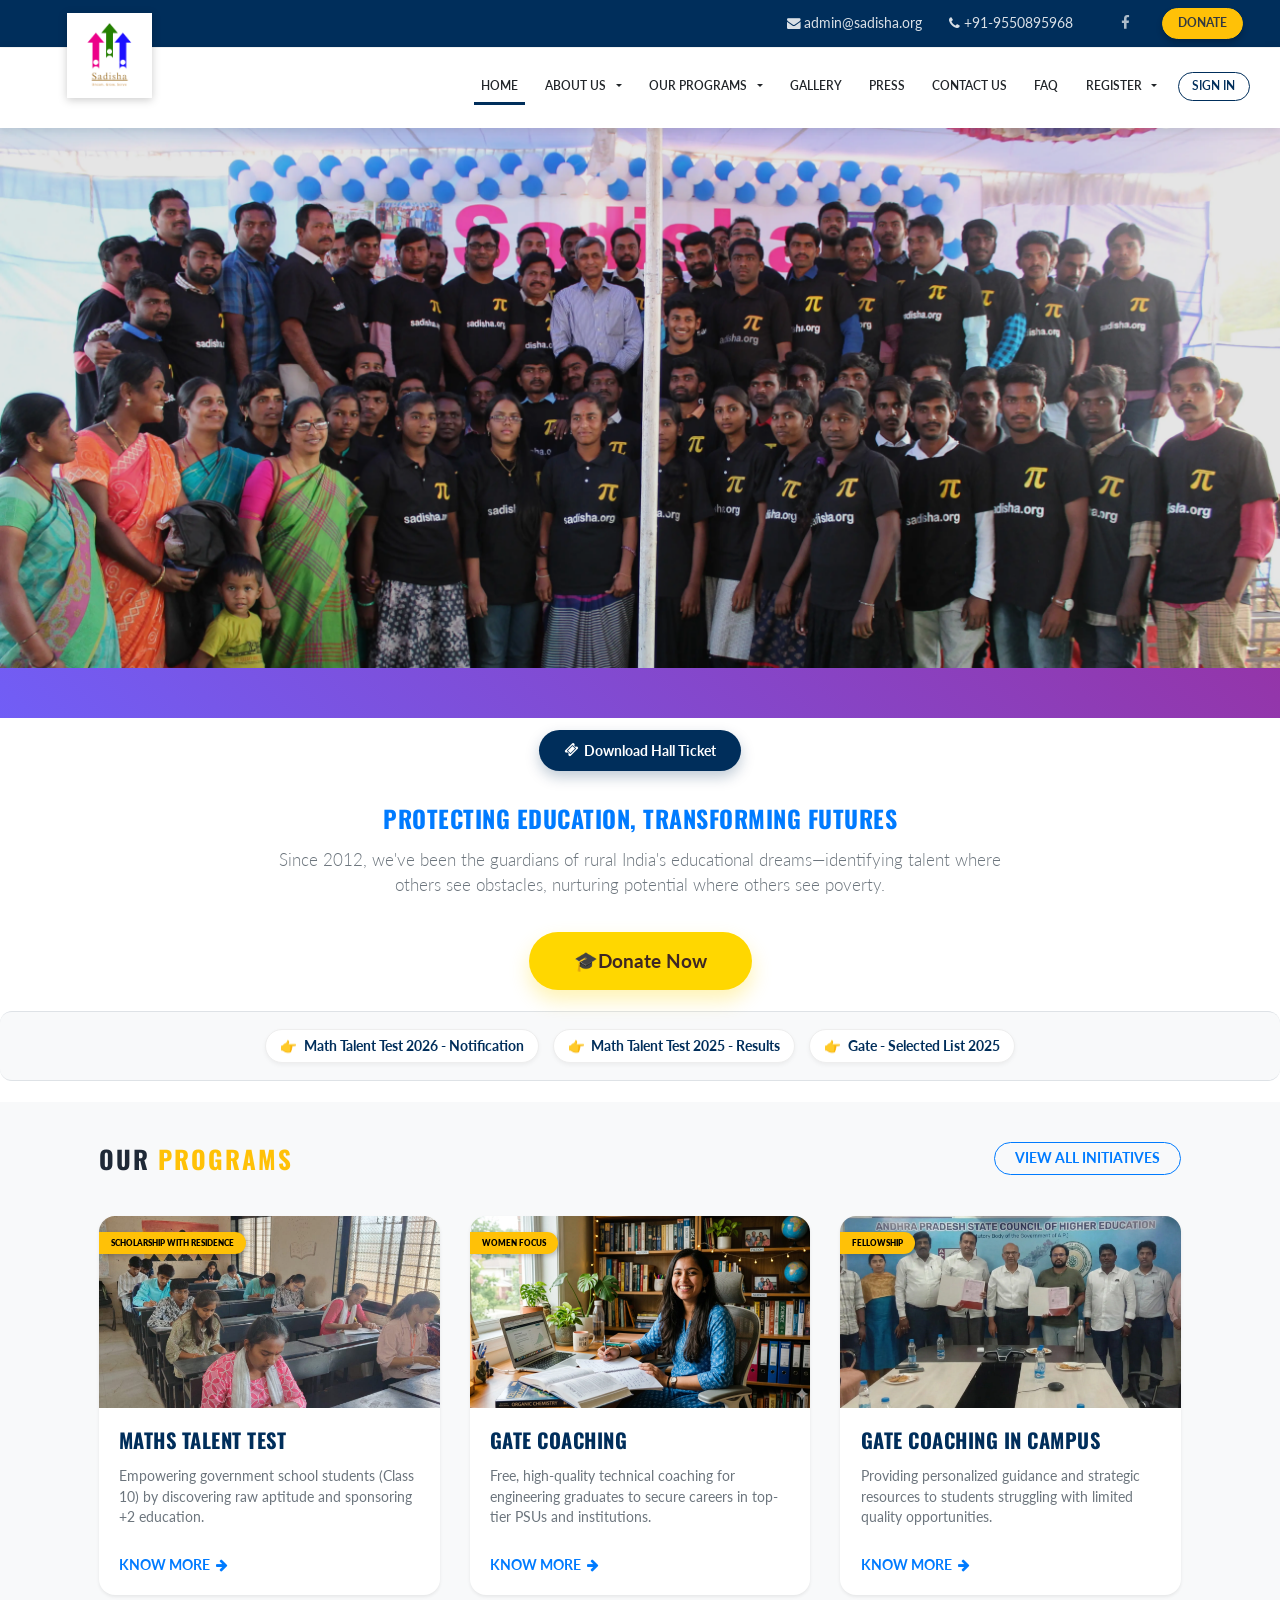
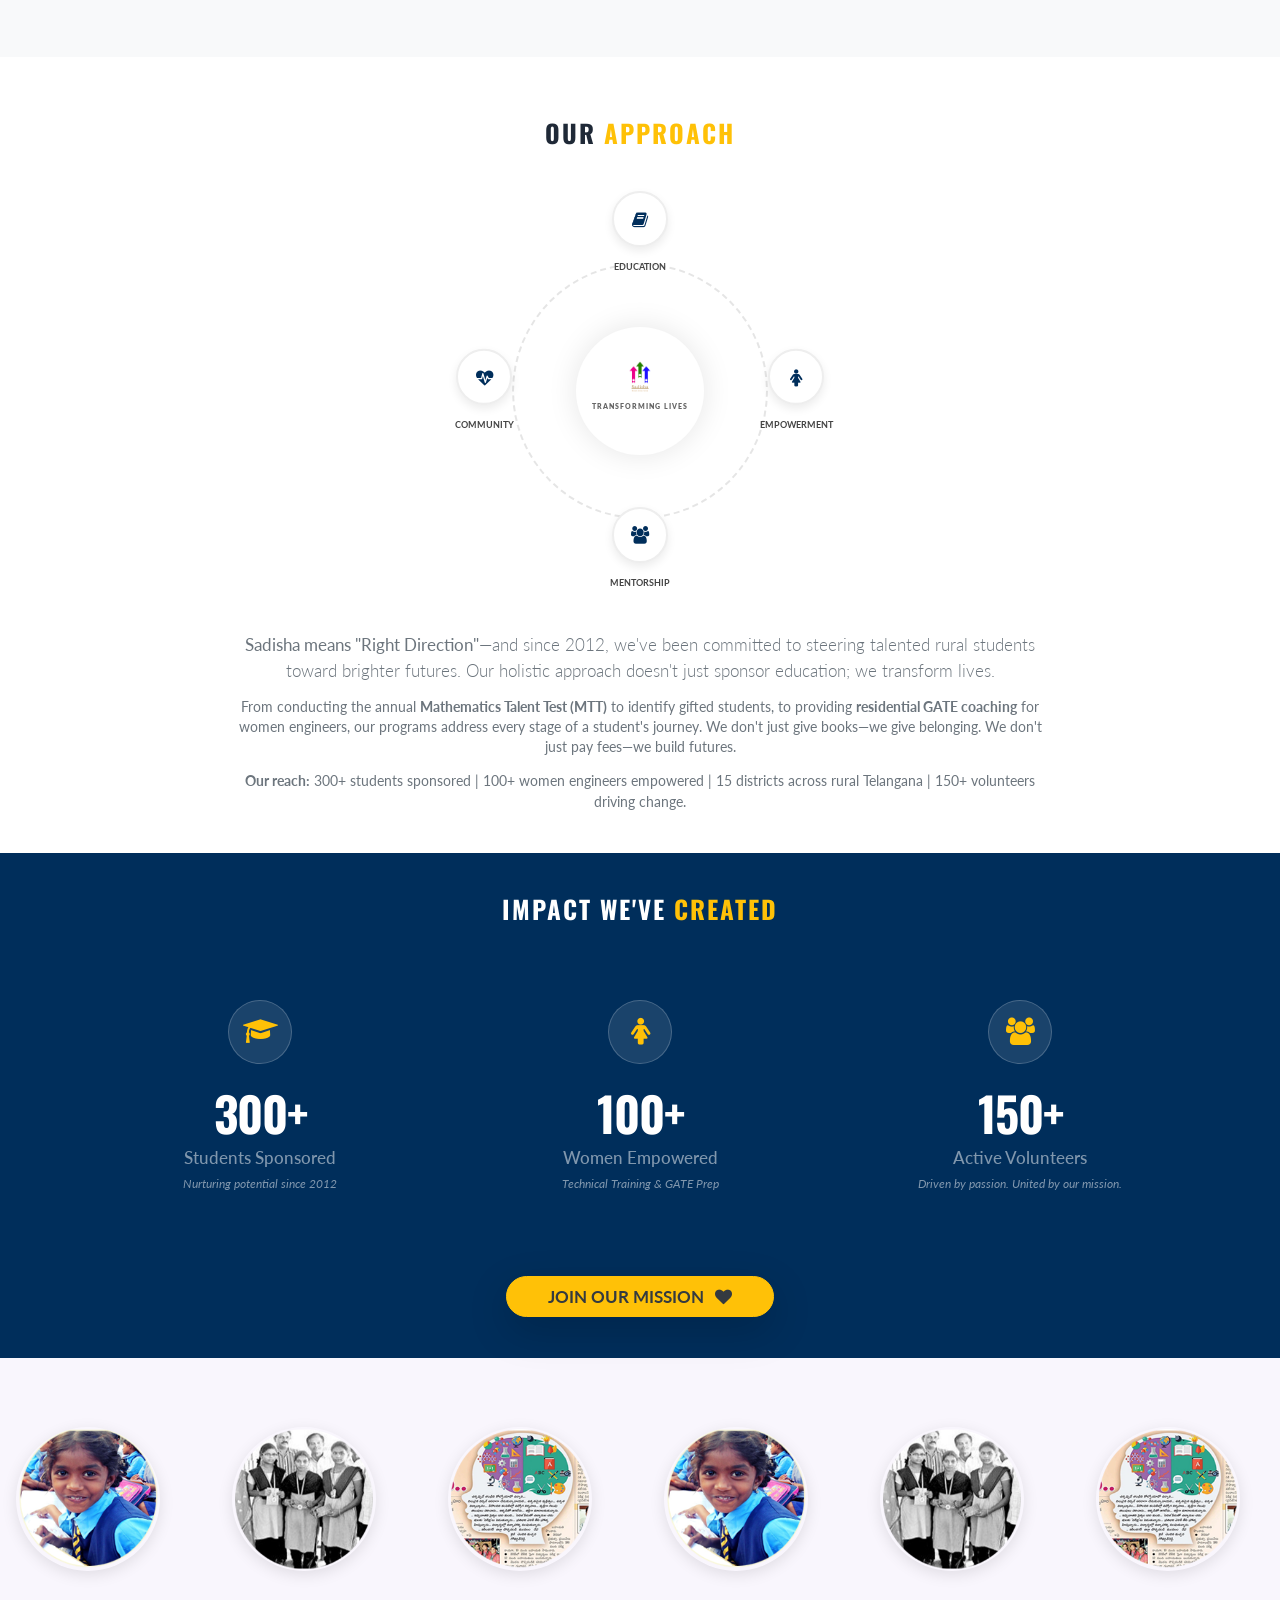
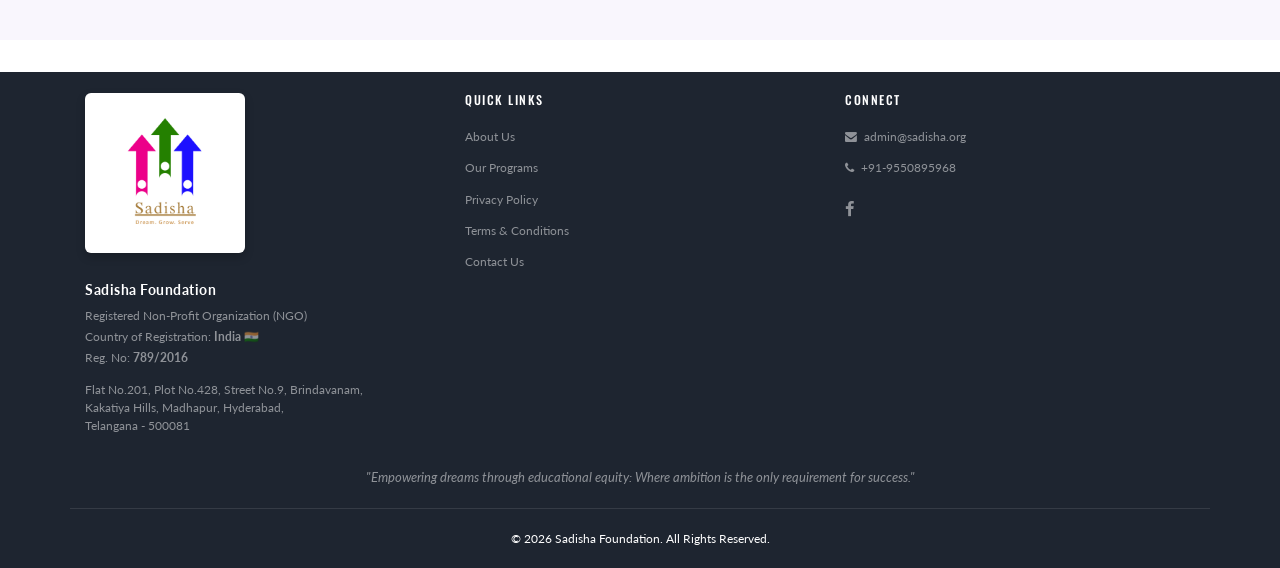
<file: index.html>
<!doctype html>
<html lang="en">

<head>
  <meta charset="utf-8">
  <title>Sadisha Foundation</title>
  <base href="/">
  <meta name="viewport" content="width=device-width, initial-scale=1">
  <link rel="icon" type="image/x-icon" href="assets/images/sadisha.png">
  <link rel="manifest" href="manifest.webmanifest">
  <meta name="theme-color" content="#1976d2">
  <meta name="description"
    content="Sadisha means Right Direction. We are a registered NGO and a passionate team of more than 150 people who want to address countless problems in rural India." />
  <meta name="keywords" content="Sadisha,Right Direction, NGO" />

  <!-- Preload LCP Hero Image for instant rendering -->
  <link rel="preload" as="image" href="/assets/images/TeamWithJP.webp" fetchpriority="high">

  <!-- Preconnect to font servers -->
  <link rel="preconnect" href="https://fonts.googleapis.com">
  <link rel="preconnect" href="https://fonts.gstatic.com" crossorigin>

  <!-- Fonts with display=swap to prevent render blocking -->
  <link href="https://fonts.googleapis.com/css2?family=Lato:wght@400;700&family=Oswald:wght@400;500;600&display=swap"
    rel="stylesheet">
  <link href="https://fonts.googleapis.com/icon?family=Material+Icons&display=swap" rel="stylesheet">
  <link rel="stylesheet" href="https://cdnjs.cloudflare.com/ajax/libs/font-awesome/4.7.0/css/font-awesome.min.css">

  <!-- Google tag (gtag.js) -->
  <script async src="https://www.googletagmanager.com/gtag/js?id=G-8802JPG4QK"></script>
  <script>
    window.dataLayer = window.dataLayer || [];
    function gtag() { dataLayer.push(arguments); }
    gtag('js', new Date());

    gtag('config', 'G-8802JPG4QK');
  </script>
<link rel="stylesheet" href="styles.8bd904ed37c06a8ca475.css"></head>

<body>


  <app-root></app-root>


  <noscript>Please enable JavaScript to continue using this application.</noscript>
<script src="runtime-es2019.736565b78ea20faed3b3.js" type="module"></script><script src="runtime-es5.736565b78ea20faed3b3.js" nomodule defer></script><script src="polyfills-es5.01be13b5e27eb0985f33.js" nomodule defer></script><script src="polyfills-es2019.f650530498e9fe478a69.js" type="module"></script><script src="scripts.a70a96232d6a9f99d38d.js" defer></script><script src="main-es2019.83f49ebb8632487ac7cf.js" type="module"></script><script src="main-es5.83f49ebb8632487ac7cf.js" nomodule defer></script></body>

</html>
</file>
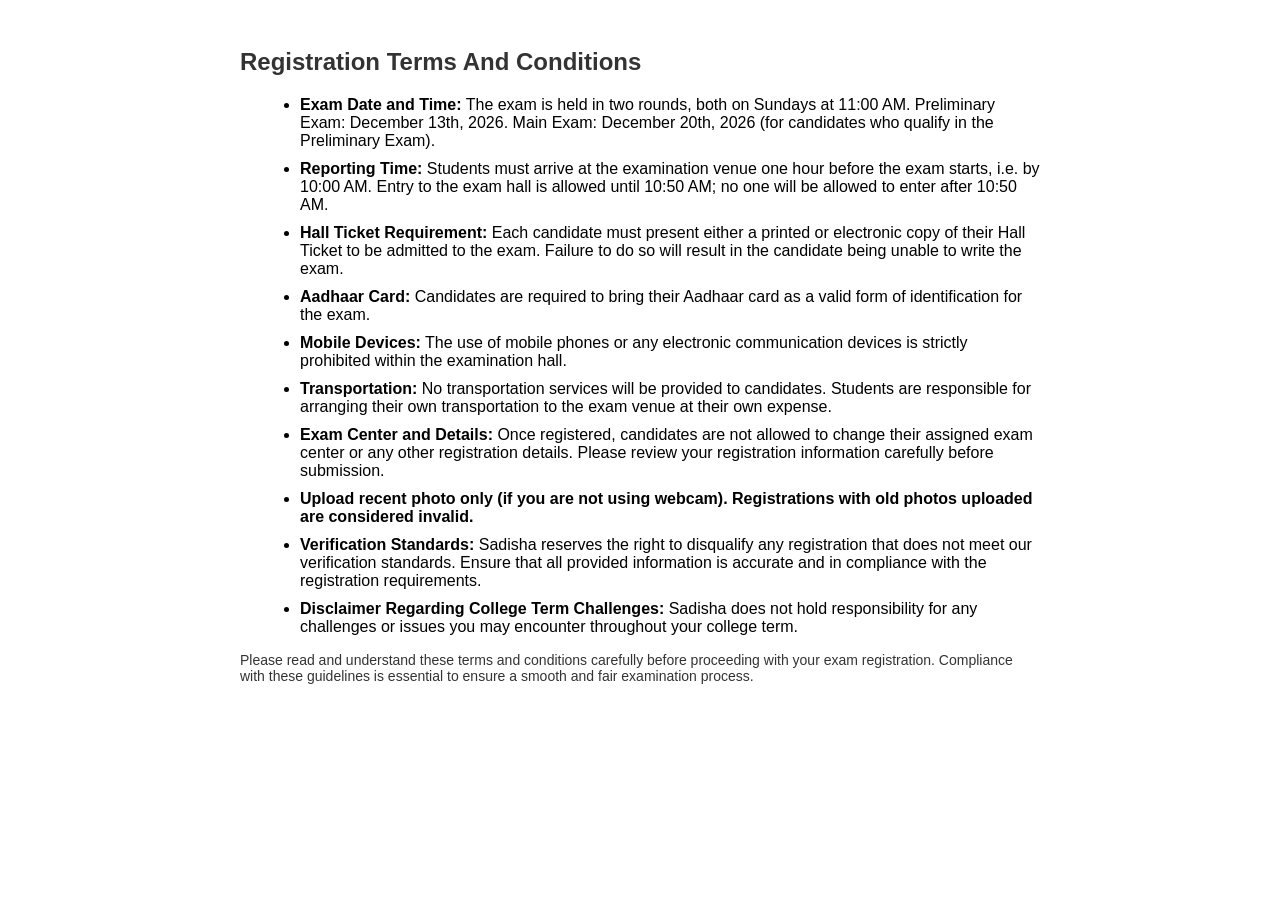
<file: assets/terms.html>
<!DOCTYPE html>
<html>

<head>
  <title>Registration Terms And Conditions</title>
  <style>
    body {
      font-family: Arial, sans-serif;
    }

    .container {
      max-width: 800px;
      margin: 0 auto;
      padding: 20px;
    }

    h2 {
      color: #333;
    }

    ul {
      list-style-type: disc;
      margin-left: 20px;
    }

    li {
      margin-bottom: 10px;
    }

    p {
      font-size: 14px;
      color: #333;
    }
  </style>
</head>

<body>
  <div class="container">
    <h2>Registration Terms And Conditions</h2>
    <ul>
      <li><strong>Exam Date and Time:</strong> The exam is held in two rounds, both on Sundays at 11:00 AM. Preliminary Exam: December 13th, 2026. Main Exam: December 20th, 2026 (for candidates who qualify in the Preliminary Exam).</li>
      <li><strong>Reporting Time:</strong> Students must arrive at the examination venue one hour before the exam starts, i.e. by 10:00 AM. Entry to the exam hall is allowed until 10:50 AM; no one will be allowed to enter after 10:50 AM.</li>
      <li><strong>Hall Ticket Requirement:</strong> Each candidate must present either a printed or electronic copy of their Hall Ticket to be admitted to the exam. Failure to do so will result in the candidate being unable to write the exam.</li>
      <li><strong>Aadhaar Card:</strong> Candidates are required to bring their Aadhaar card as a valid form of identification for the exam.</li>
      <li><strong>Mobile Devices:</strong> The use of mobile phones or any electronic communication devices is strictly prohibited within the examination hall.</li>
      <li><strong>Transportation:</strong> No transportation services will be provided to candidates. Students are responsible for arranging their own transportation to the exam venue at their own expense.</li>
      <li><strong>Exam Center and Details:</strong> Once registered, candidates are not allowed to change their assigned exam center or any other registration details. Please review your registration information carefully before submission.</li>
      <li><strong>Upload recent photo only (if you are not using webcam). Registrations with old photos uploaded are considered invalid.</strong></li>
      <li><strong>Verification Standards:</strong> Sadisha reserves the right to disqualify any registration that does not meet our verification standards. Ensure that all provided information is accurate and in compliance with the registration requirements.</li>
      <li><strong>Disclaimer Regarding College Term Challenges:</strong> Sadisha does not hold responsibility for any challenges or issues you may encounter throughout your college term.</li>
      </ul>
    <p>Please read and understand these terms and conditions carefully before proceeding with your exam registration. Compliance with these guidelines is essential to ensure a smooth and fair examination process.</p>
  </div>
</body>

</html>
</file>
